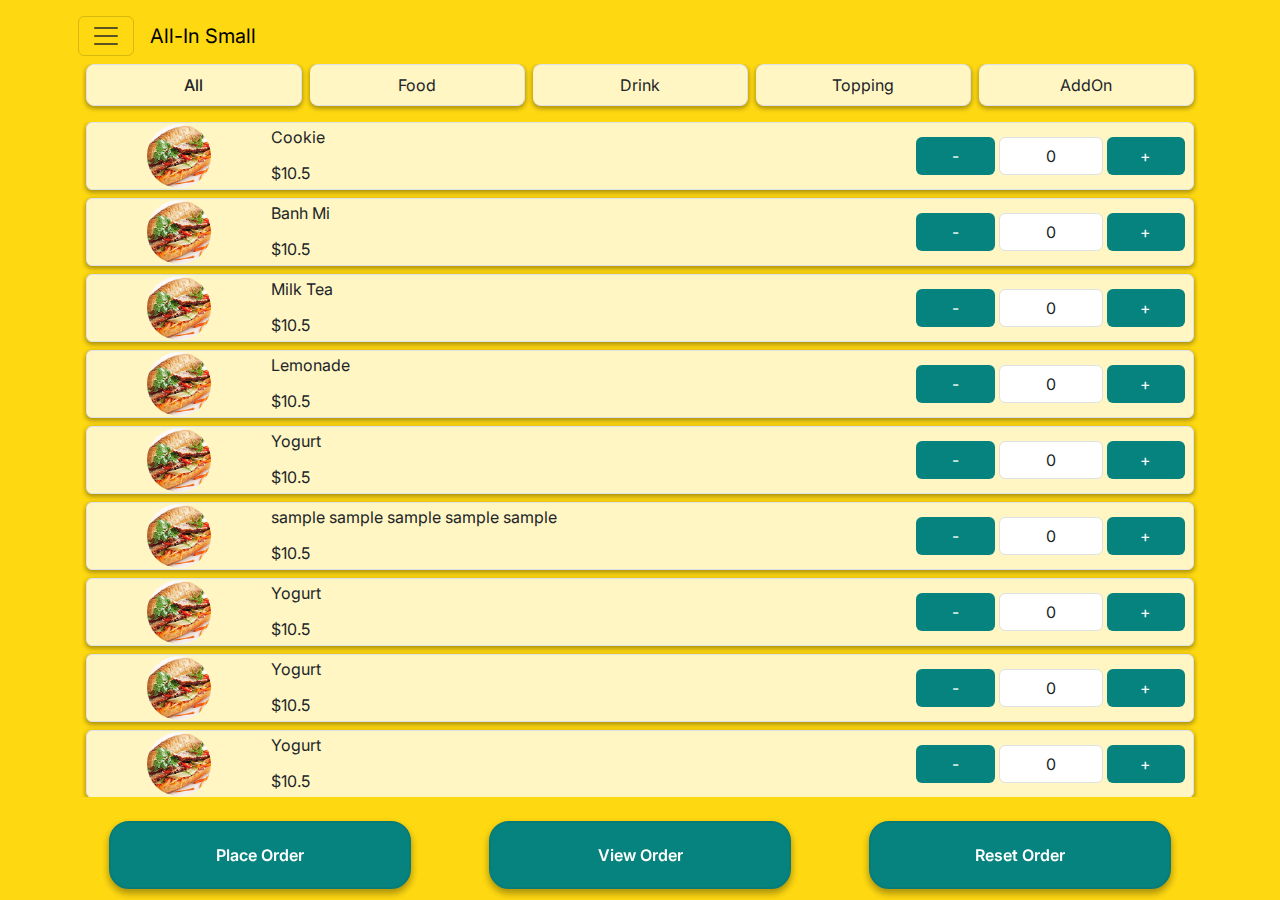
<file: index.html>
<!DOCTYPE html>
<html lang="en">

<head>
    <meta charset="UTF-8">
    <meta name="viewport" content="width=device-width, initial-scale=1.0">
    <title>Index-All-In-Small</title>
    <link rel="preconnect" href="https://fonts.googleapis.com">
    <link rel="preconnect" href="https://fonts.gstatic.com" crossorigin>
    <link href="https://fonts.googleapis.com/css2?family=Inter:wght@100..900&display=swap" rel="stylesheet">
    <link href="https://cdn.jsdelivr.net/npm/bootstrap@5.3.3/dist/css/bootstrap.min.css" rel="stylesheet"
        integrity="sha384-QWTKZyjpPEjISv5WaRU9OFeRpok6YctnYmDr5pNlyT2bRjXh0JMhjY6hW+ALEwIH" crossorigin="anonymous">
    <link rel="stylesheet" href="css/style.css">
    <style>

    </style>
</head>

<body class="menu">
    <div class="container-fluid container-lg">

        <div class="row px-2">
            <nav class="navbar mt-2 col-12 ">
                <div class="d-flex justify-content-start gap-3">
                    <button class="navbar-toggler" type="button" data-bs-toggle="collapse" data-bs-target="#navbarNav"
                        aria-controls="navbarNav" aria-expanded="false" aria-label="Toggle navigation">
                        <span class="navbar-toggler-icon"></span>
                    </button>
                    <a class="navbar-brand" href="index.html">All-In Small</a>

                    <div class="collapse navbar-collapse" id="navbarNav">
                        <ul class="navbar-nav">
                            <li class="nav-item">
                                <a class="nav-link " aria-current="page" href="index.html">Home</a>
                            </li>

                            <li class="nav-item">
                                <a class="nav-link" href="#">Dashboard</a>
                            </li>
                            <li class="nav-item">
                                <a class="nav-link" href="#">Account</a>
                            </li>
                            <li class="nav-item">
                                <a class="nav-link" href="#">Notification</a>
                            </li>
                            <li class="nav-item">
                                <a class="nav-link" href="product.html">Product</a>
                            </li>
                            <li class="nav-item">
                                <a class="nav-link" href="login.html">Log Out</a>
                            </li>
                        </ul>
                    </div>
                </div>
            </nav>
        </div>
        <!-- category -->
        <div class="row">
            <div class="col-12 ">
                <div class="overflow-x-auto category ">
                <div class="list-group list-group-horizontal gap-2 px-1 mb-3">
                    <!-- <a href="#" class="list-group-item list-group-item-action rounded px-4 active" aria-current="true">
                     Food
                    </a> -->
                    <a href="#"
                        class="list-group-item list-group-item-action text-center bg-secondary fw-medium rounded-3 px-4  custom-shadow ">All</a>
                    <a href="#"
                        class="list-group-item list-group-item-action text-center bg-secondary rounded-3 px-4 custom-shadow">Food</a>
                    <a href="#"
                        class="list-group-item list-group-item-action text-center bg-secondary rounded-3 px-4 custom-shadow">Drink</a>
                    <a href="#"
                        class="list-group-item list-group-item-action text-center bg-secondary rounded-3 px-4 custom-shadow">Topping</a>
                    <a href="#"
                        class="list-group-item list-group-item-action text-center bg-secondary rounded-3 px-4 custom-shadow">AddOn</a>
                    </div>
                </div>
            </div>
        </div>
        <!-- product -->
        <div class="row">
            <div class="col-12">
                <div class="product-section overflow-auto">
                <div class="row gx-0 bg-secondary border rounded mx-1 mb-2 h-4rem custom-shadow">
                    <div class="col-sm-2 col-2 d-sm-flex justify-content-sm-center align-items-sm-center">
                        <img src="/banhmi.jpg" class="img-fluid custom-image" alt="banh mi">

                    </div>
                    <div class="col-sm-7 col-6 d-flex flex-column py-1">
                        <div class="flex-fill flex-grow-1 flex-nowrap lh-sm">Cookie
                        </div>
                        <div class="">$10.5</div>
                    </div>
                    <div class="col-sm-3 col-4 d-flex align-items-center pe-2">
                        <div class="product-quantity d-flex gap-1">
                            <input type="button" value="-" class="button-minus btn w-30 rounded-2"
                                data-field="quantity">
                            <input type="text" step="1" min="0" value="0" name="quantity"
                                class="quantity-field form-control text-center rounded-2 w-40">
                            <input type="button" value="+" class="button-plus btn w-30" data-field="quantity">
                        </div>
                    </div>
                </div>
                <div class="row gx-0 bg-secondary border rounded mx-1 mb-2 h-4rem custom-shadow ">
                    <div class="col-sm-2 col-2 d-sm-flex justify-content-sm-center align-items-sm-center">
                        <img src="/banhmi.jpg" class="img-fluid custom-image" alt="banh mi">

                    </div>
                    <div class="col-sm-7 col-6 d-flex flex-column py-1">
                        <div class="flex-fill flex-grow-1 flex-nowrap lh-sm">Banh Mi
                        </div>
                        <div class="">$10.5</div>
                    </div>
                    <div class="col-sm-3 col-4 d-flex align-items-center pe-2">
                        <div class="product-quantity d-flex gap-1">
                            <input type="button" value="-" class="button-minus btn w-30 rounded-2"
                                data-field="quantity">
                            <input type="text" step="1" min="0" value="0" name="quantity"
                                class="quantity-field form-control text-center rounded-2 w-40">
                            <input type="button" value="+" class="button-plus btn w-30" data-field="quantity">
                        </div>
                    </div>
                </div>
                <div class="row gx-0 bg-secondary border rounded mx-1 mb-2 h-4rem custom-shadow">
                    <div class="col-sm-2 col-2 d-sm-flex justify-content-sm-center align-items-sm-center">
                        <img src="/banhmi.jpg" class="img-fluid custom-image" alt="banh mi">

                    </div>
                    <div class="col-sm-7 col-6 d-flex flex-column py-1">
                        <div class="flex-fill flex-grow-1 flex-nowrap lh-sm">Milk Tea
                        </div>
                        <div class="">$10.5</div>
                    </div>
                    <div class="col-sm-3 col-4 d-flex align-items-center pe-2">
                        <div class="product-quantity d-flex gap-1">
                            <input type="button" value="-" class="button-minus btn w-30 rounded-2"
                                data-field="quantity">
                            <input type="text" step="1" min="0" value="0" name="quantity"
                                class="quantity-field form-control text-center rounded-2 w-40">
                            <input type="button" value="+" class="button-plus btn w-30" data-field="quantity">
                        </div>
                    </div>
                </div>
                <div class="row gx-0 bg-secondary border rounded mx-1 mb-2 h-4rem custom-shadow">
                    <div class="col-sm-2 col-2 d-sm-flex justify-content-sm-center align-items-sm-center">
                        <img src="/banhmi.jpg" class="img-fluid custom-image" alt="banh mi">

                    </div>
                    <div class="col-sm-7 col-6 d-flex flex-column py-1">
                        <div class="flex-fill flex-grow-1 flex-nowrap lh-sm">Lemonade
                        </div>
                        <div class="">$10.5</div>
                    </div>
                    <div class="col-sm-3 col-4 d-flex align-items-center pe-2">
                        <div class="product-quantity d-flex gap-1">
                            <input type="button" value="-" class="button-minus btn w-30 rounded-2"
                                data-field="quantity">
                            <input type="text" step="1" min="0" value="0" name="quantity"
                                class="quantity-field form-control text-center rounded-2 w-40">
                            <input type="button" value="+" class="button-plus btn w-30" data-field="quantity">
                        </div>
                    </div>
                </div>
                <div class="row gx-0 bg-secondary border rounded mx-1 mb-2 h-4rem custom-shadow">
                    <div class="col-sm-2 col-2 d-sm-flex justify-content-sm-center align-items-sm-center">
                        <img src="/banhmi.jpg" class="img-fluid custom-image" alt="banh mi">

                    </div>
                    <div class="col-sm-7 col-6 d-flex flex-column py-1">
                        <div class="flex-fill flex-grow-1 flex-nowrap lh-sm">Yogurt
                        </div>
                        <div class="">$10.5</div>
                    </div>
                    <div class="col-sm-3 col-4 d-flex align-items-center pe-2">
                        <div class="product-quantity d-flex gap-1">
                            <input type="button" value="-" class="button-minus btn w-30 rounded-2"
                                data-field="quantity">
                            <input type="text" step="1" min="0" value="0" name="quantity"
                                class="quantity-field form-control text-center rounded-2 w-40">
                            <input type="button" value="+" class="button-plus btn w-30" data-field="quantity">
                        </div>
                    </div>
                </div>
                <div class="row gx-0 bg-secondary border rounded mx-1 mb-2 h-4rem custom-shadow">
                    <div class="col-sm-2 col-2 d-sm-flex justify-content-sm-center align-items-sm-center">
                        <img src="/banhmi.jpg" class="img-fluid custom-image" alt="banh mi">

                    </div>
                    <div class="col-sm-7 col-6 d-flex flex-column py-1">
                        <div class="flex-fill flex-grow-1 flex-nowrap lh-sm"> sample sample sample sample sample
                        </div>
                        <div class="">$10.5</div>
                    </div>
                    <div class="col-sm-3 col-4 d-flex align-items-center pe-2">
                        <div class="product-quantity d-flex gap-1">
                            <input type="button" value="-" class="button-minus btn w-30 rounded-2"
                                data-field="quantity">
                            <input type="text" step="1" min="0" value="0" name="quantity"
                                class="quantity-field form-control text-center rounded-2 w-40">
                            <input type="button" value="+" class="button-plus btn w-30" data-field="quantity">
                        </div>
                    </div>
                </div>
                <div class="row gx-0 bg-secondary border rounded mx-1 mb-2 h-4rem custom-shadow">
                    <div class="col-sm-2 col-2 d-sm-flex justify-content-sm-center align-items-sm-center">
                        <img src="/banhmi.jpg" class="img-fluid custom-image" alt="banh mi">

                    </div>
                    <div class="col-sm-7 col-6 d-flex flex-column py-1">
                        <div class="flex-fill flex-grow-1 flex-nowrap lh-sm">Yogurt
                        </div>
                        <div class="">$10.5</div>
                    </div>
                    <div class="col-sm-3 col-4 d-flex align-items-center pe-2">
                        <div class="product-quantity d-flex gap-1">
                            <input type="button" value="-" class="button-minus btn w-30 rounded-2"
                                data-field="quantity">
                            <input type="text" step="1" min="0" value="0" name="quantity"
                                class="quantity-field form-control text-center rounded-2 w-40">
                            <input type="button" value="+" class="button-plus btn w-30" data-field="quantity">
                        </div>
                    </div>
                </div>
                <div class="row gx-0 bg-secondary border rounded mx-1 mb-2 h-4rem custom-shadow">
                    <div class="col-sm-2 col-2 d-sm-flex justify-content-sm-center align-items-sm-center">
                        <img src="/banhmi.jpg" class="img-fluid custom-image" alt="banh mi">

                    </div>
                    <div class="col-sm-7 col-6 d-flex flex-column py-1">
                        <div class="flex-fill flex-grow-1 flex-nowrap lh-sm">Yogurt
                        </div>
                        <div class="">$10.5</div>
                    </div>
                    <div class="col-sm-3 col-4 d-flex align-items-center pe-2">
                        <div class="product-quantity d-flex gap-1">
                            <input type="button" value="-" class="button-minus btn w-30 rounded-2"
                                data-field="quantity">
                            <input type="text" step="1" min="0" value="0" name="quantity"
                                class="quantity-field form-control text-center rounded-2 w-40">
                            <input type="button" value="+" class="button-plus btn w-30" data-field="quantity">
                        </div>
                    </div>
                </div>
                <div class="row gx-0 bg-secondary border rounded mx-1 mb-2 h-4rem custom-shadow">
                    <div class="col-sm-2 col-2 d-sm-flex justify-content-sm-center align-items-sm-center">
                        <img src="/banhmi.jpg" class="img-fluid custom-image" alt="banh mi">

                    </div>
                    <div class="col-sm-7 col-6 d-flex flex-column py-1">
                        <div class="flex-fill flex-grow-1 flex-nowrap lh-sm">Yogurt
                        </div>
                        <div class="">$10.5</div>
                    </div>
                    <div class="col-sm-3 col-4 d-flex align-items-center pe-2">
                        <div class="product-quantity d-flex gap-1">
                            <input type="button" value="-" class="button-minus btn w-30 rounded-2"
                                data-field="quantity">
                            <input type="text" step="1" min="0" value="0" name="quantity"
                                class="quantity-field form-control text-center rounded-2 w-40">
                            <input type="button" value="+" class="button-plus btn w-30" data-field="quantity">
                        </div>
                    </div>
                </div>
                <div class="row gx-0 bg-secondary border rounded mx-1 mb-2 h-4rem custom-shadow">
                    <div class="col-sm-2 col-2 d-sm-flex justify-content-sm-center align-items-sm-center">
                        <img src="/banhmi.jpg" class="img-fluid custom-image" alt="banh mi">

                    </div>
                    <div class="col-sm-7 col-6 d-flex flex-column py-1">
                        <div class="flex-fill flex-grow-1 flex-nowrap lh-sm">Yogurt
                        </div>
                        <div class="">$10.5</div>
                    </div>
                    <div class="col-sm-3 col-4 d-flex align-items-center pe-2">
                        <div class="product-quantity d-flex gap-1">
                            <input type="button" value="-" class="button-minus btn w-30 rounded-2"
                                data-field="quantity">
                            <input type="text" step="1" min="0" value="0" name="quantity"
                                class="quantity-field form-control text-center rounded-2 w-40">
                            <input type="button" value="+" class="button-plus btn w-30" data-field="quantity">
                        </div>
                    </div>
                </div>
                
        </div>
    </div>
    </div>
        <!-- order-section -->
        <footer class="container-lg  fixed-bottom">
            <div class="row index-footer">
            <div class="col-4  perfect-center">
                <a class="btn custom-button h-75 w-85 w-sm-50 perfect-center" href="#" role="button"
                    data-bs-toggle="modal" data-bs-target="#staticBackdrop">Place Order</a>
            </div>
            
            <div class="col-4 perfect-center">
                <a class="btn custom-button h-75 w-85 w-sm-50 perfect-center " href="order.html" role="button">View Order</a>
            </div>
            <div class="col-4 perfect-center">
                <a class="btn custom-button h-75 w-85 w-sm-50 perfect-center" href="#" role="button">Reset Order</a>
            </div>
        </div>
        </footer>
        <div class="modal fade" id="staticBackdrop" data-bs-backdrop="static" data-bs-keyboard="false"
                tabindex="-1" aria-labelledby="staticBackdropLabel" aria-hidden="true">
                <div class="modal-dialog modal-dialog-centered modal-dialog-scrollable">
                    <div class="modal-content">
                        <div class="modal-header">
                            <h1 class="modal-title fs-5" id="exampleModalLabel">Review Order</h1>
                            <button type="button" class="btn-close" data-bs-dismiss="modal" aria-label="Close"></button>
                        </div>
                        <div class="modal-body">
                            <div class="border-bottom mb-2 pb-2">
                                <div class=""><b>Product:</b> 2 - Banh Mi</div>
                                <div class="col-6"><b>Price:</b> $20</div>
                            </div>
                            <div class="border-bottom mb-2 pb-2">
                                <div class=""><b>Product:</b> 3 - Milk Tea</div>
                                <div class="col-6"><b>Price:</b> $27</div>
                            </div>
                            <div class="border-bottom mb-2 pb-2">
                                <div class=""><b>Product:</b> 4 - Yogurt</div>
                                <div class="col-6"><b>Price:</b> $20</div>
                            </div>
                            <div class=""><b>Total Price:</b> $67</div>
                            <form>
                                <div class="mb-3">
                                    <label for="message-text" class="col-form-label">Message:</label>
                                    <textarea class="form-control" id="message-text"></textarea>
                                </div>
                            </form>
                        </div>
                        <div class="modal-footer">
                            <button type="button" class="btn btn-secondary" data-bs-dismiss="modal">Back To Order</button>
                            <a type="button" href="order.html" class="btn btn-primary">Confirm Order</a>
                        </div>
                    </div>
                </div>
            </div>
    </div>

    <script src="https://cdn.jsdelivr.net/npm/bootstrap@5.3.3/dist/js/bootstrap.bundle.min.js"
        integrity="sha384-YvpcrYf0tY3lHB60NNkmXc5s9fDVZLESaAA55NDzOxhy9GkcIdslK1eN7N6jIeHz"
        crossorigin="anonymous"></script>
    <script src="https://cdn.jsdelivr.net/npm/@popperjs/core@2.11.8/dist/umd/popper.min.js"
        integrity="sha384-I7E8VVD/ismYTF4hNIPjVp/Zjvgyol6VFvRkX/vR+Vc4jQkC+hVqc2pM8ODewa9r"
        crossorigin="anonymous"></script>
    <script src="//code.jquery.com/jquery-1.11.1.min.js"></script>
    <script src="/script/script.js"></script>
</body>

</html>
</file>
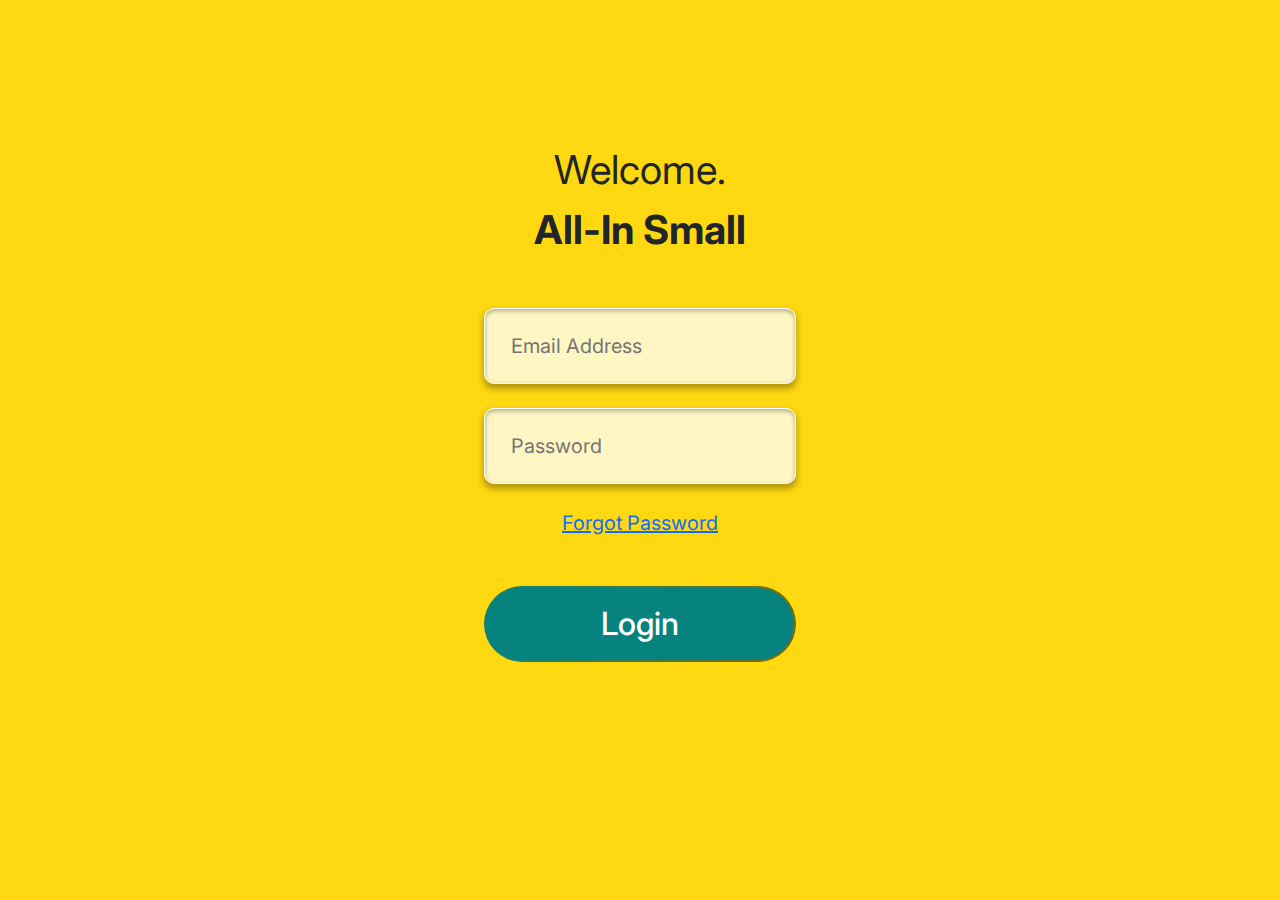
<file: login.html>
<!DOCTYPE html>
<html lang="en">

<head>
    <meta charset="UTF-8">
    <meta name="viewport" content="width=device-width, initial-scale=1.0">
    <title>Login</title>
    <link rel="preconnect" href="https://fonts.googleapis.com">
    <link rel="preconnect" href="https://fonts.gstatic.com" crossorigin>
    <link href="https://fonts.googleapis.com/css2?family=Inter:wght@100..900&display=swap" rel="stylesheet">
    <link href="https://cdn.jsdelivr.net/npm/bootstrap@5.3.3/dist/css/bootstrap.min.css" rel="stylesheet"
        integrity="sha384-QWTKZyjpPEjISv5WaRU9OFeRpok6YctnYmDr5pNlyT2bRjXh0JMhjY6hW+ALEwIH" crossorigin="anonymous">        
    <link rel="stylesheet" href="/css/style.css">
    <link rel="stylesheet" href="/css/login.css">
</head>

<body>
    <section id="login-screen" class="d-flex flex-column align-items-center">
        <div class="welcome">
            <p class="fs-1 mb-0 text-center">Welcome.</p>
            <p class="fs-1 fw-bold mb-5 text-center">All-In Small</p>
        </div>
        <form action="" class="d-flex flex-column align-items-center" id="login-form">
            <input type="email" placeholder="Email Address" id="input-email" class="form-input">
            <input type="password" placeholder="Password" id="input-password" class="form-input mb-4">
            
            <a href="index.html" class="mb-5 fs-5">Forgot Password</a>
             <div class="login-btn box-shadow border-linear-gad">
                <input type="submit" class="" value="Login">
             </div>         
          
        </form>      
    </section>

</body>
<script src="https://cdn.jsdelivr.net/npm/bootstrap@5.3.3/dist/js/bootstrap.bundle.min.js"
    integrity="sha384-YvpcrYf0tY3lHB60NNkmXc5s9fDVZLESaAA55NDzOxhy9GkcIdslK1eN7N6jIeHz"
    crossorigin="anonymous"></script>

</html>
</file>
<file: css/style.css>
:root {
    --primary-yellow: #FED811;
    --secondary-yellow: #FFF6C3;
    --primary-green: #06837F;
    --secondary-green: #0a7c78;
    --black: #000000;
    --white: #ffffff;
    --fs-2: 2rem;
    --fs-1: 1rem;
    --fs-1-25: 1.25rem;
    --fs-1-375: 1.375rem;

}
* {
    box-sizing: border-box;
    margin: 0;   
    font-family: 'Inter', sans-serif;
    scroll-behavior: smooth;
    
}

.menu,
.view-order, 
#login-screen {
    height: 100vh;
    width: 100vw;
    background-color: var(--primary-yellow);
    position: relative;
}
button{
    border: none;
    outline: none;
}
input{
    border: none;
    outline: none;
}
.category{
    padding: 0 -8px 0;
}

.h-10 {
    height: 10%;
}
.h-4rem{
    height: 4.25rem;
}

.h-15 {
    height: 15%;
}

.h-80 {
    height: 80%;
}

.w-30 {
    width: 30%
}

.w-40 {
    width: 40%;
}

.w-85 {
    width: 85%;
}

.bg-custom-primary {
    background-color: var(--primary-yellow);
}

.bg-secondary {
    background-color: var(--secondary-yellow) !important;
}
.bg-primary-green{
    background-color: var(--primary-green);
}
.custom-shadow {
    box-shadow: 0px 2px 4px 1px rgba(0, 0, 0, 0.3);
    /* box-shadow: 0px 4px 6px 1px rgba(0, 0, 0, 0.3); */
}
.inner-shadow{
    box-shadow:  inset 0px 2px 4px rgba(0, 0, 0, 0.3);
}
.border-linear-gad{
    background: linear-gradient(100deg, var(--primary-green), rgba(0, 0, 0, 0.5));
}
.custom-button {
    background-color: var(--primary-green);
    color: white;
    font-weight: 600;
    border-radius: 1.25rem;
    box-shadow: 0px 4px 6px 1px rgba(0, 0, 0, 0.3);
    border: 2px solid var(--secondary-green);
    text-decoration: none;

}

.custom-button:hover {
    background-color: var(--primary-green);
    opacity: 0.9;
    color: white
}

.product-section {
    height: 75vh;
}
.index-footer{
    height: 10vh;
    
}
.custom-image {
    width: 4rem;
    aspect-ratio: 1 / 1;
    object-fit: cover;
    border-radius: 50%;
}

.product-quantity>input[type=button] {
    background-color: var(--primary-green);
    color: var(--white)
}

.perfect-center {
    display: flex;
    justify-content: center;
    align-items: center;
}

.navbar-collapse {
    position: absolute;
    top: 3.5rem;
    left: 0;
    right: 0;
    z-index: 100;
    background-color: var(--primary-yellow);
    padding-left: 1.5rem;
    font-size: 1.25rem;
    font-weight: 500;
}
#review-image {
    max-width: 100%;
    max-height: 15rem;
    border: 1px solid #ccc;
    margin: 1rem 0rem;
  }

@media only screen and (max-width: 768px) {
    .category::-webkit-scrollbar {
        display: none;
    }

    .product-section::-webkit-scrollbar {
        display: none;
    }
}
</file>
<file: css/login.css>
.welcome {
    margin: 8.75rem 6.25rem 0;
}

.form-input {
    margin: 0 2.5rem 1.5rem 2.5rem;
    width: 19.5rem;
    height: 4.75rem;
    border-radius: 0.625rem;
    padding-left: 1.625rem;
}

input.form-input {
    border: 1px solid white;
    background-color: var(--secondary-yellow);
    box-shadow: 0px 4px 6px 1px rgba(0, 0, 0, 0.3), inset 0px 2px 4px rgba(0, 0, 0, 0.3);
    font-size: 1.25rem;
}
input.form-input:focus{
    outline: none;
    border-color:var(--primary-green)
}

.login-btn {  
    padding: 2px;
    width: 19.5rem;
    height: 4.75rem;
    border-radius: 2.5rem;
}

.login-btn>input {
    width: 100%;
    height: 100%;  
    border-radius: 2.5rem;
    background: var(--primary-green);   
    color: var(--white);
    font-size: 2rem;
    font-weight: 500;
    
}
</file>
